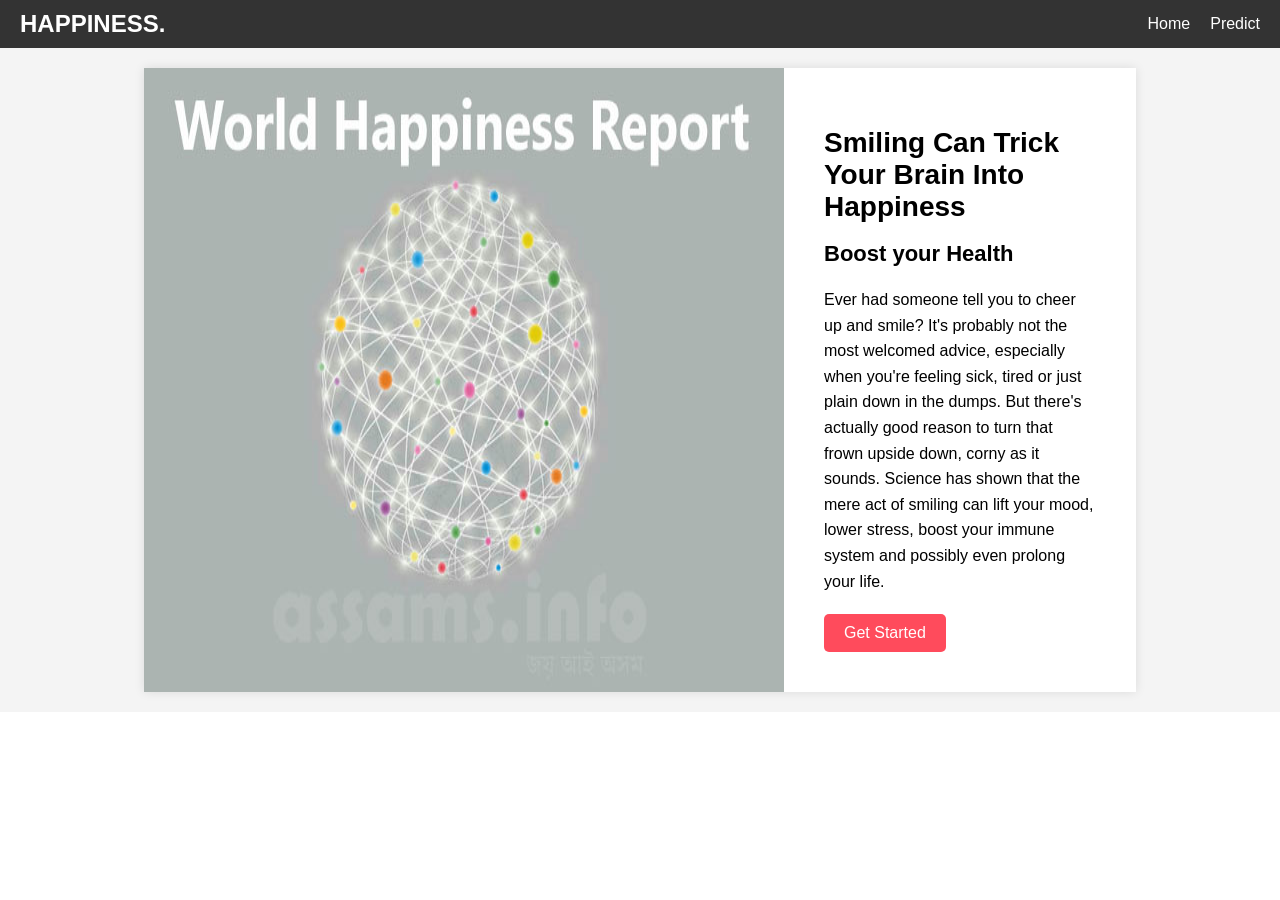
<file: 6.Excutable Files/templates/index.html>
<!DOCTYPE html>
<html lang="en">
<head>
    <meta charset="UTF-8">
    <meta name="viewport" content="width=device-width, initial-scale=1.0">
    <title>HAPPINESS</title>
    <link rel="stylesheet" href="../static/css/style.css">
</head>
<body>
    <header>
        <nav>
            <div class="logo">HAPPINESS.</div>
            <ul class="nav-links">
                <li><a href="#">Home</a></li>
                <li><a href="#">Predict</a></li>
            </ul>
        </nav>
    </header>
    <main>
        <div class="content">
            <img src="../static/images/logo.png" alt="not working">
        
            <div class="text-section">
                <h1>Smiling Can Trick Your Brain Into Happiness</h1>
                <h2>Boost your Health</h2>
                <p>Ever had someone tell you to cheer up and smile? It's probably not the most welcomed advice, especially when you're feeling sick, tired or just plain down in the dumps. But there's actually good reason to turn that frown upside down, corny as it sounds. Science has shown that the mere act of smiling can lift your mood, lower stress, boost your immune system and possibly even prolong your life.</p>
                <a href="/result">
                <button class="get-started">Get Started</button>
                </a>
            </div>
        </div>
    </main>
</body>
</html>
</file>
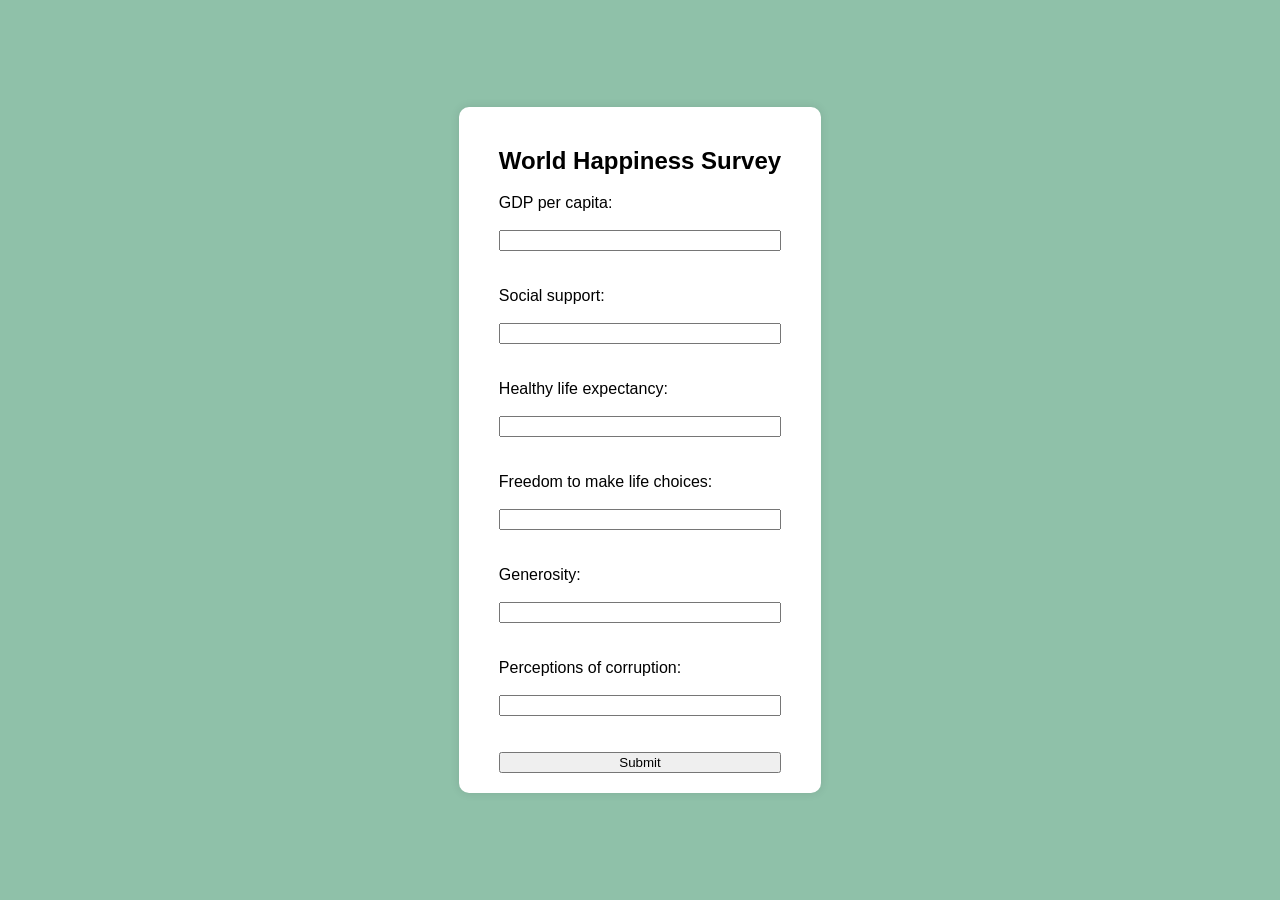
<file: 6.Excutable Files/templates/pred.html>
<!DOCTYPE html>
<html lang="en">
<head>
    <meta charset="UTF-8">
    <meta name="viewport" content="width=device-width, initial-scale=1.0">
    <title>Form Layout</title>
    <link rel="stylesheet" href="../static/css/pred.css">
</head>
<body>
    <div class="container">
        <h2>World Happiness Survey</h2>
        <form action="/result" method="POST">
            <label for="gdp_per_capita">GDP per capita:</label><br>
            <input type="number" id="gdp_per_capita" name="gdp_per_capita" step="any" required><br><br>
            
            <label for="social_support">Social support:</label><br>
            <input type="number" id="social_support" name="social_support" step="any" required><br><br>
            
            <label for="healthy_life_expectancy">Healthy life expectancy:</label><br>
            <input type="number" id="healthy_life_expectancy" name="healthy_life_expectancy" step="any" required><br><br>
            
            <label for="freedom_to_choose">Freedom to make life choices:</label><br>
            <input type="number" id="freedom_to_choose" name="freedom_to_choose" step="any" required><br><br>
            
            <label for="generosity">Generosity:</label><br>
            <input type="number" id="generosity" name="generosity" step="any" required><br><br>
            
            <label for="corruption_perception">Perceptions of corruption:</label><br>
            <input type="number" id="corruption_perception" name="corruption_perception" step="any" required><br><br>
            
            <input type="submit" value="Submit">
        </form>
    </div>
</body>
</html>
</file>
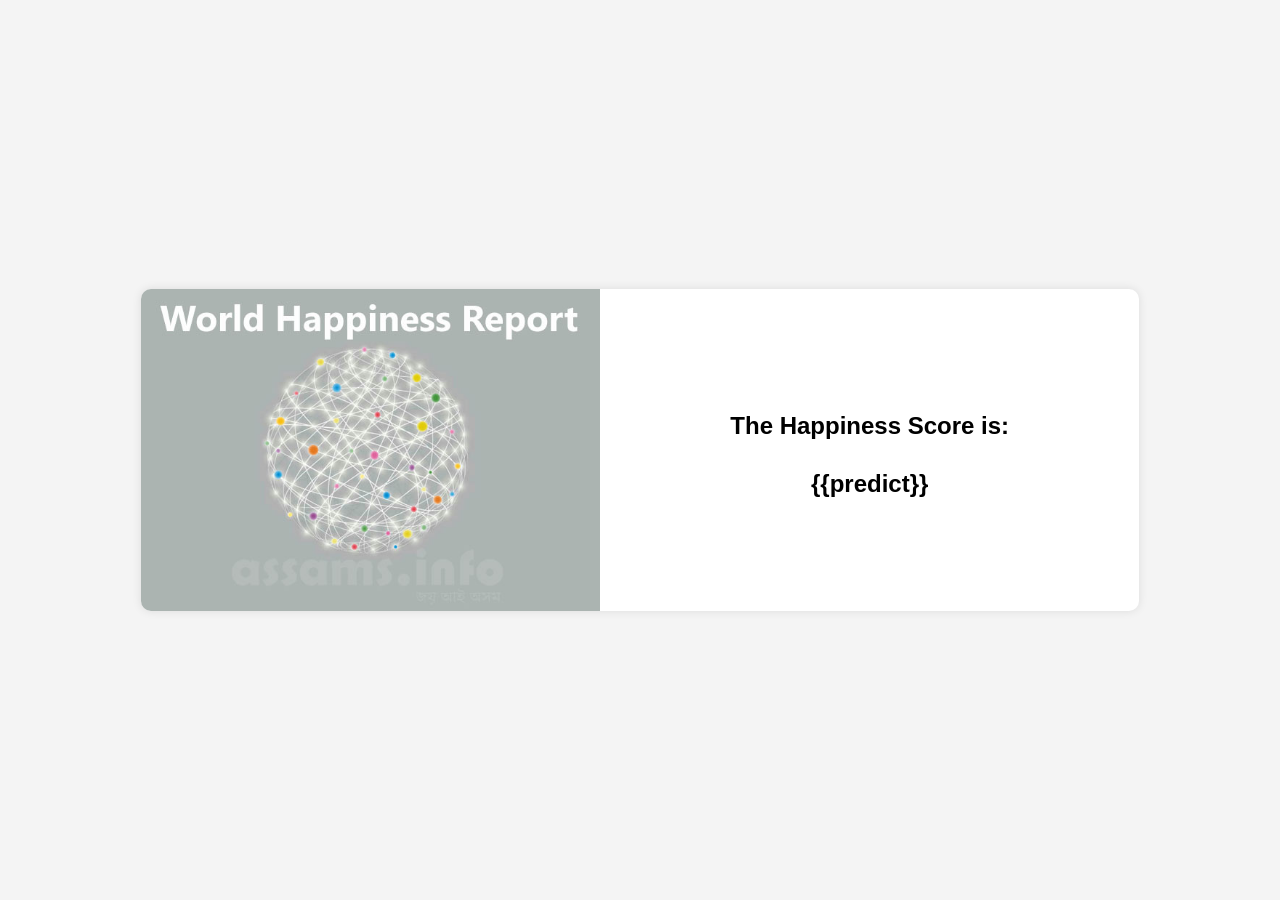
<file: 6.Excutable Files/templates/result.html>
<!DOCTYPE html>
<html lang="en">
<head>
    <meta charset="UTF-8">
    <meta name="viewport" content="width=device-width, initial-scale=1.0">
    <title>Happiness Score</title>
    <link rel="stylesheet" href="../static/css/result.css">
</head>
<body>
    <div class="container">
        <div class="image-section">
            <img src="../static/images/logo.png">
        </div>
        <div class="text-section">
            <h2>The Happiness Score is:</h2>
        <h2>{{predict}}</h2>    
        </div>
    </div>
</body>
</html>
</file>
<file: 6.Excutable Files/static/css/style.css>
body {
    font-family: Arial, sans-serif;
    margin: 0;
    padding: 0;
}

header {
    background-color: #333;
    color: white;
    padding: 10px 0;
}

nav {
    display: flex;
    justify-content: space-between;
    align-items: center;
    padding: 0 20px;
}

.nav-links {
    list-style: none;
    display: flex;
    margin: 0;
}

.nav-links li {
    margin-left: 20px;
}

.nav-links a {
    color: white;
    text-decoration: none;
}

.logo {
    font-size: 24px;
    font-weight: bold;
}

main {
    display: flex;
    justify-content: center;
    align-items: center;
    padding: 20px;
    background-color: #f4f4f4;
}

.content {
    display: flex;
    width: 80%;
    background-color: white;
    box-shadow: 0 0 10px rgba(0,0,0,0.1);
}

.image-section {
    flex: 1;
}

.image-section img {
    width: 100%;
    height: 100%;
    object-fit: cover;
}

.text-section {
    flex: 1;
    padding: 40px;
}

.text-section h1 {
    font-size: 28px;
    margin-bottom: 10px;
}

.text-section h2 {
    font-size: 22px;
    margin-bottom: 20px;
}

.text-section p {
    font-size: 16px;
    line-height: 1.6;
    margin-bottom: 20px;
}

.get-started {
    background-color: #ff4b5c;
    color: white;
    border: none;
    padding: 10px 20px;
    cursor: pointer;
    font-size: 16px;
    border-radius: 5px;
}

.get-started:hover {
    background-color: #e04351;
}
</file>
<file: 6.Excutable Files/static/css/pred.css>
body {
    font-family: Arial, sans-serif;
    background-color: #8fc1a9;
    margin: 0;
    display: flex;
    justify-content: center;
    align-items: center;
    height: 100vh;
}

.container {
    background-color: white;
    padding: 20px 40px;
    border-radius: 10px;
    box-shadow: 0 0 10px rgba(0, 0, 0, 0.1);
}

form {
    display: flex;
    flex-direction: column;
}

.form-group {
    display: flex;
    justify-content: space-between;
    margin-bottom: 10px;
}

input[type="text"] {
    width: 48%;
    padding: 10px;
    border: 1px solid #ddd;
    border-radius: 5px;
    font-size: 16px;
}

button {
    background-color: #357a38;
    color: white;
    border: none;
    padding: 10px 20px;
    cursor: pointer;
    font-size: 16px;
    border-radius: 5px;
}

button:hover {
    background-color: #2d6631;
}
</file>
<file: 6.Excutable Files/static/css/result.css>
body {
    font-family: Arial, sans-serif;
    margin: 0;
    padding: 0;
    display: flex;
    justify-content: center;
    align-items: center;
    height: 100vh;
    background-color: #f4f4f4;
}

.container {
    display: flex;
    background-color: white;
    border-radius: 10px;
    box-shadow: 0 0 10px rgba(0, 0, 0, 0.1);
    overflow: hidden;
}

.image-section {
    flex: 1;
}

.image-section img {
    width: 100%;
    height: 100%;
    object-fit: cover;
}

.text-section {
    flex: 1;
    padding: 40px;
    display: flex;
    flex-direction: column;
    justify-content: center;
    align-items: center;
}

.text-section h2 {
    font-size: 24px;
    margin-bottom: 10px;
}

.text-section p {
    font-size: 20px;
    font-weight: bold;
}
</file>
